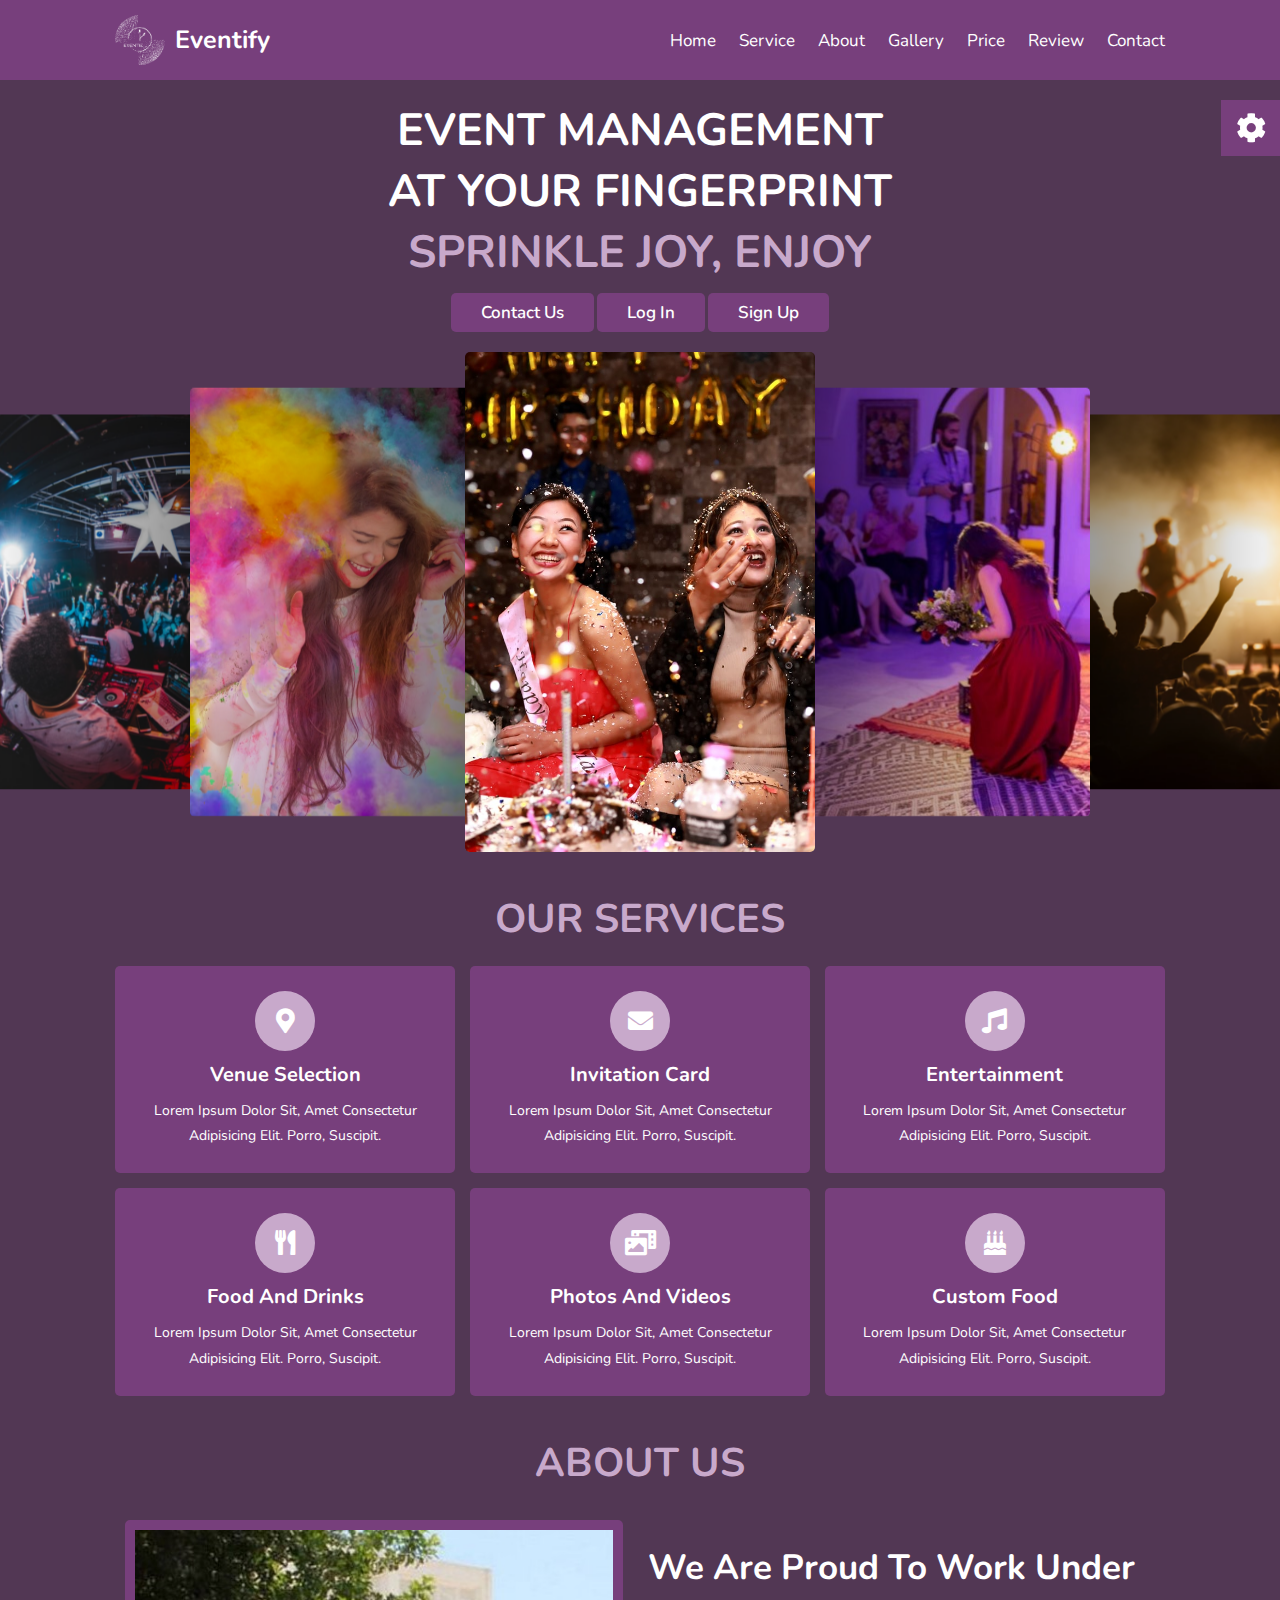
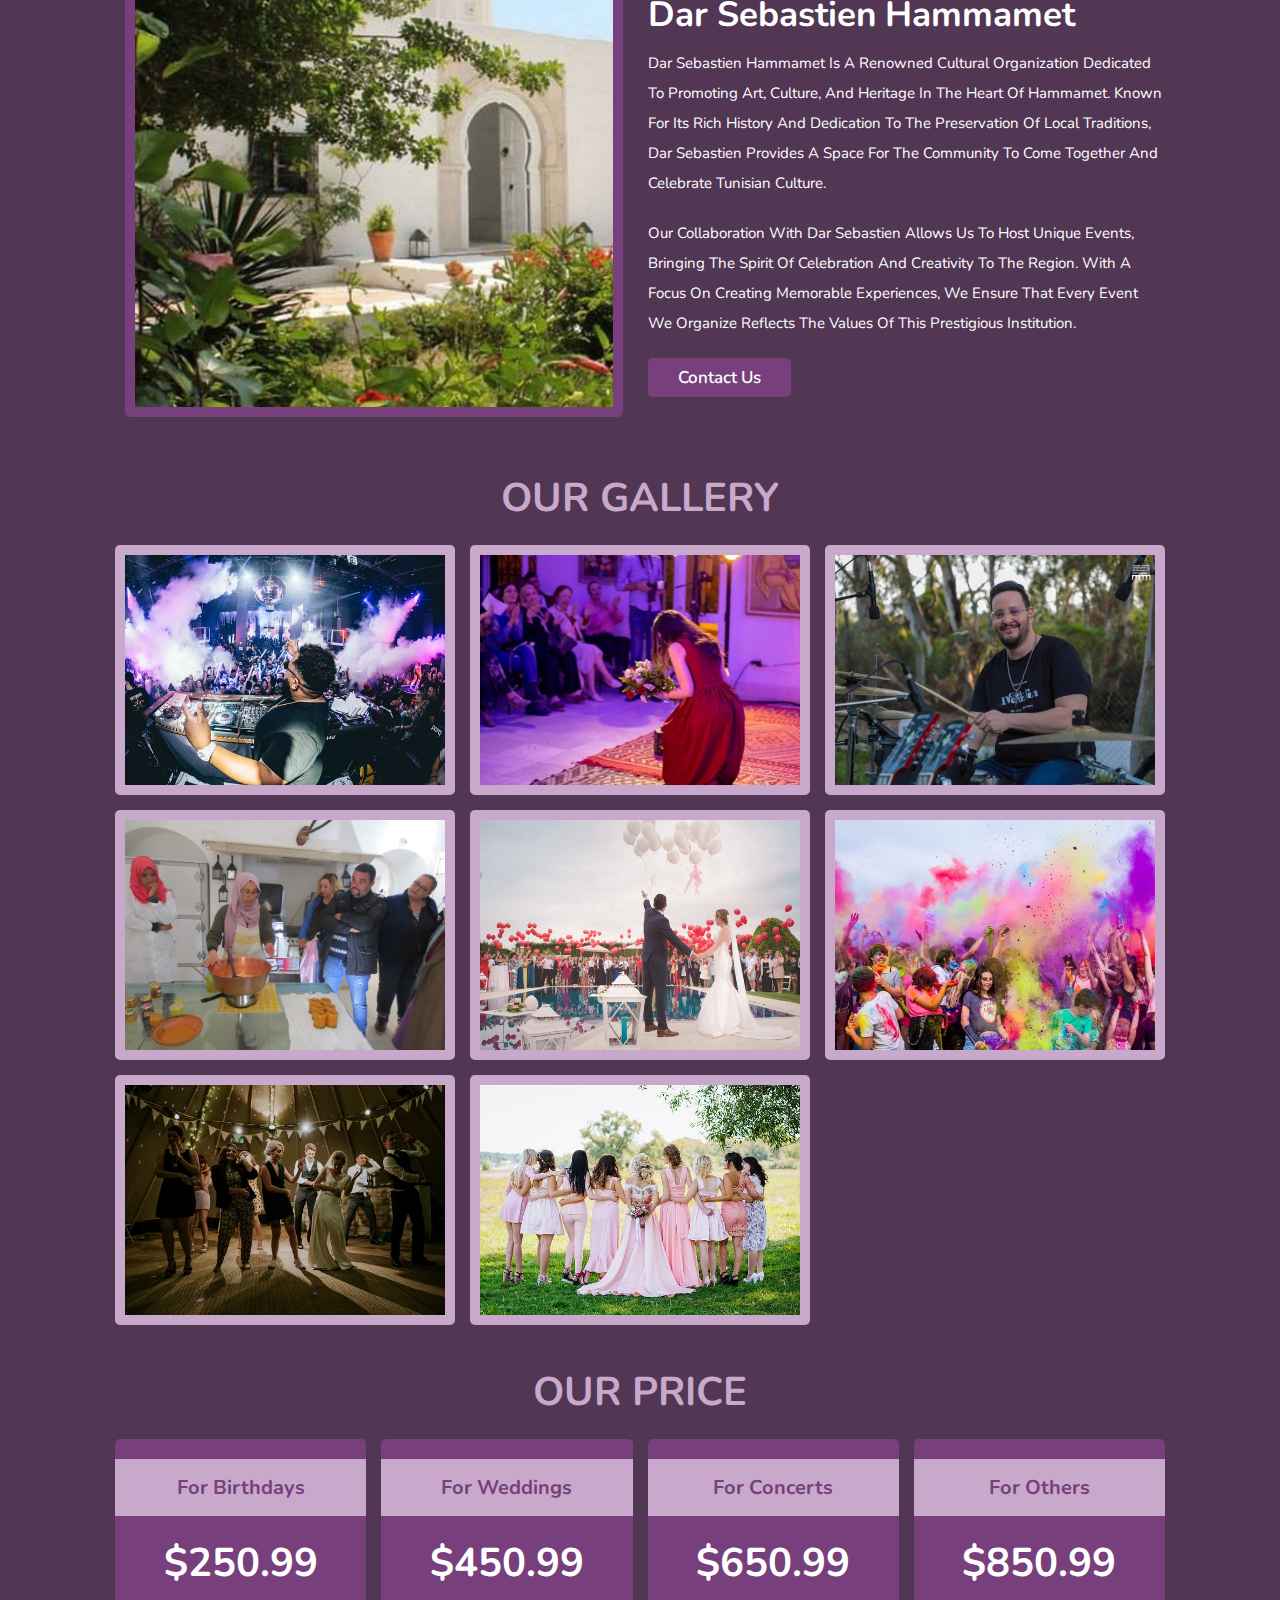
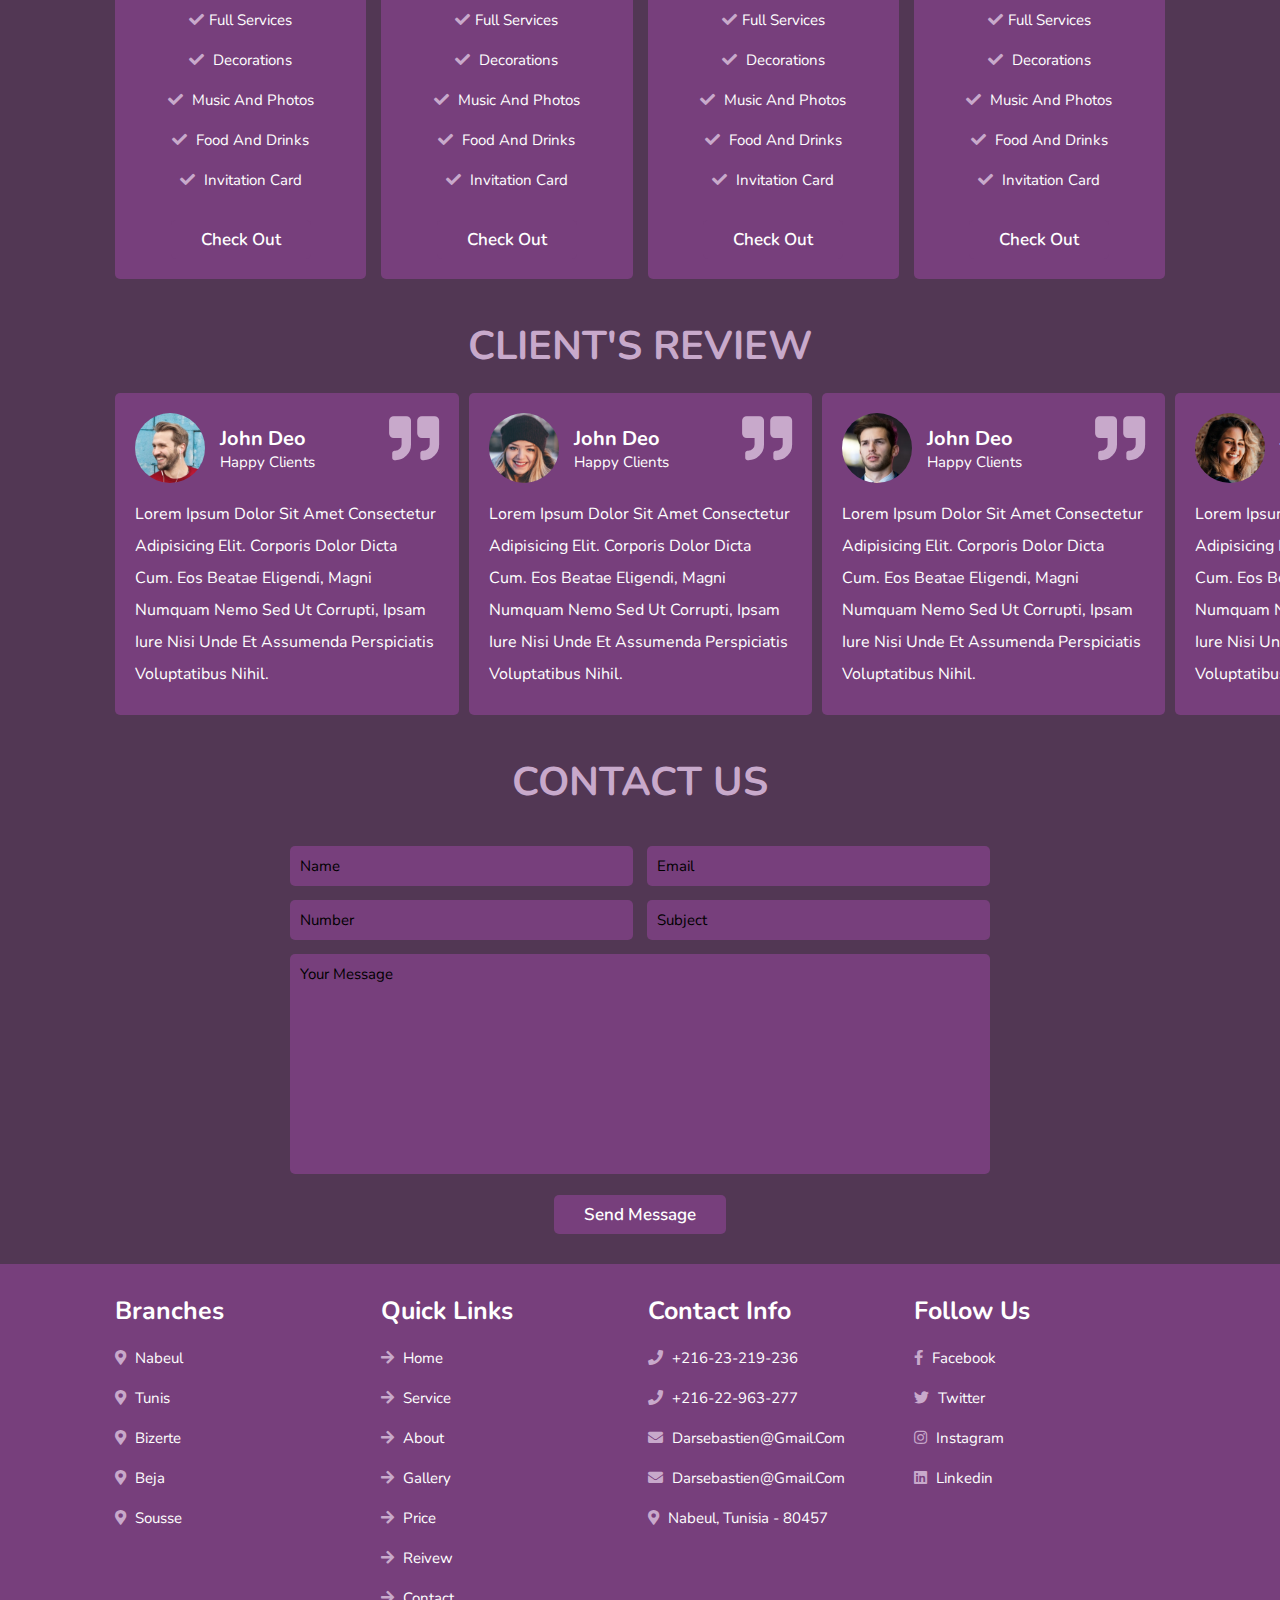
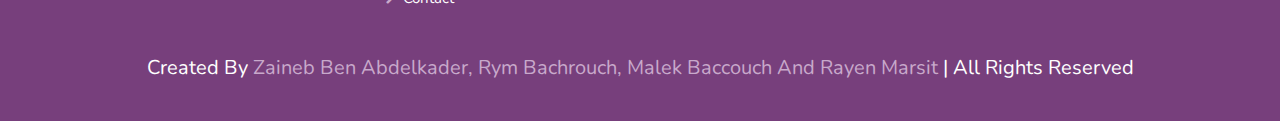
<file: index.html>
<!DOCTYPE html>
<html lang="en">
<head>
    <meta charset="UTF-8">
    <meta http-equiv="X-UA-Compatible" content="IE=edge">
    <meta name="viewport" content="width=device-width, initial-scale=1.0">
    <title>Complete Responsive Event Organizer Website Design Tutorial</title>

    <link rel="stylesheet" href="https://unpkg.com/swiper/swiper-bundle.min.css" />

    <!-- font awesome cdn link  -->
    <link rel="stylesheet" href="https://cdnjs.cloudflare.com/ajax/libs/font-awesome/5.15.4/css/all.min.css">

    <!-- custom css file link  -->
    <link rel="stylesheet" href="css/style.css">

</head>
<body>
    
<!-- header section starts  -->

<header class="header">
    <a href="#" class="logo">
        <img src="images/eventify.png" alt="Eventify Logo" class="logo-img">
        <span class="logo-text">eventify</span>
    </a>
    
    <nav class="navbar">
        <a href="#home">home</a>
        <a href="#service">service</a>
        <a href="#about">about</a>
        <a href="#gallery">gallery</a>
        <a href="#price">price</a>
        <a href="#review">review</a>
        <a href="#contact">contact</a>
    </nav>

    <div id="menu-bars" class="fas fa-bars"></div>

</header>

<!-- header section ends -->

<!-- home section starts  -->

<section class="home" id="home">

    <div class="content">
        <h3>Event Management<br>at your fingerprint<br><span>Sprinkle joy, enjoy</span></h3>
        <a href="#contact" class="btn">Contact Us</a>  

        <a href="#" class="btn" id="signin-btn">Log In</a>   

        <a href="#" class="btn" id="signup-btn">Sign Up</a>

    </div>
    

    <div class="swiper-container home-slider">
        <div class="swiper-wrapper">
            <div class="swiper-slide"><img src="images/slide-1.jpg" alt=""></div>
            <div class="swiper-slide"><img src="images/g-2.jpg" alt=""></div>
            <div class="swiper-slide"><img src="images/slide-3.jpg" alt=""></div>
            <div class="swiper-slide"><img src="images/slide-4.jpg" alt=""></div>
            <div class="swiper-slide"><img src="images/slide-5.jpg" alt=""></div>
            <div class="swiper-slide"><img src="images/slide-6.jpg" alt=""></div>
        </div>
    </div>

</section>

<!-- home section ends -->

<!-- service section starts  -->

<section class="service" id="service">

    <h1 class="heading"> our <span>services</span> </h1>

    <div class="box-container">

        <div class="box">
            <i class="fas fa-map-marker-alt"></i>
            <h3>venue selection</h3>
            <p>Lorem ipsum dolor sit, amet consectetur adipisicing elit. Porro, suscipit.</p>
        </div>

        <div class="box">
            <i class="fas fa-envelope"></i>
            <h3>invitation card</h3>
            <p>Lorem ipsum dolor sit, amet consectetur adipisicing elit. Porro, suscipit.</p>
        </div>

        <div class="box">
            <i class="fas fa-music"></i>
            <h3>entertainment</h3>
            <p>Lorem ipsum dolor sit, amet consectetur adipisicing elit. Porro, suscipit.</p>
        </div>

        <div class="box">
            <i class="fas fa-utensils"></i>
            <h3>food and drinks</h3>
            <p>Lorem ipsum dolor sit, amet consectetur adipisicing elit. Porro, suscipit.</p>
        </div>

        <div class="box">
            <i class="fas fa-photo-video"></i>
            <h3>photos and videos</h3>
            <p>Lorem ipsum dolor sit, amet consectetur adipisicing elit. Porro, suscipit.</p>
        </div>

        <div class="box">
            <i class="fas fa-birthday-cake"></i>
            <h3>custom food</h3>
            <p>Lorem ipsum dolor sit, amet consectetur adipisicing elit. Porro, suscipit.</p>
        </div>

    </div>

</section>

<!-- service section ends -->

<!-- about section starts  -->

<section class="about" id="about">

    <h1 class="heading"><span>about</span> us </h1>
    
    <div class="row">
    
        <div class="image">
            <img src="images/Dar-Sebastien.jpg" alt="Dar Sebastien Hammamet">
        </div>
    
        <div class="content">
            <h3>We are proud to work under Dar Sebastien Hammamet</h3>
            <p>Dar Sebastien Hammamet is a renowned cultural organization dedicated to promoting art, culture, and heritage in the heart of Hammamet. Known for its rich history and dedication to the preservation of local traditions, Dar Sebastien provides a space for the community to come together and celebrate Tunisian culture.</p>
            <p>Our collaboration with Dar Sebastien allows us to host unique events, bringing the spirit of celebration and creativity to the region. With a focus on creating memorable experiences, we ensure that every event we organize reflects the values of this prestigious institution.</p>
            <a href="#" class="btn">Contact us</a>
        </div>
    
    </div>
    
    </section>
    

<!-- about section ends -->

<!-- gallery section starts  -->

<section class="gallery" id="gallery">

    <h1 class="heading">our <span>gallery</span></h1>

    <div class="box-container">

        <div class="box">
            <img src="images/g-1.jpg" alt="">
            <h3 class="title">photos and events</h3>
            <div class="icons">
                <a href="#" class="fas fa-heart"></a>
                <a href="#" class="fas fa-share"></a>
                <a href="#" class="fas fa-eye"></a>
            </div>
        </div>

        <div class="box">
            <img src="images/g-2.jpg" alt="">
            <h3 class="title">photos and events</h3>
            <div class="icons">
                <a href="#" class="fas fa-heart"></a>
                <a href="#" class="fas fa-share"></a>
                <a href="#" class="fas fa-eye"></a>
            </div>
        </div>

        <div class="box">
            <img src="images/g-3.jpg" alt="">
            <h3 class="title">photos and events</h3>
            <div class="icons">
                <a href="#" class="fas fa-heart"></a>
                <a href="#" class="fas fa-share"></a>
                <a href="#" class="fas fa-eye"></a>
            </div>
        </div>

        <div class="box">
            <img src="images/g-4.jpg" alt="">
            <h3 class="title">photos and events</h3>
            <div class="icons">
                <a href="#" class="fas fa-heart"></a>
                <a href="#" class="fas fa-share"></a>
                <a href="#" class="fas fa-eye"></a>
            </div>
        </div>

        <div class="box">
            <img src="images/g-5.jpg" alt="">
            <h3 class="title">photos and events</h3>
            <div class="icons">
                <a href="#" class="fas fa-heart"></a>
                <a href="#" class="fas fa-share"></a>
                <a href="#" class="fas fa-eye"></a>
            </div>
        </div>

        <div class="box">
            <img src="images/g-6.jpg" alt="">
            <h3 class="title">photos and events</h3>
            <div class="icons">
                <a href="#" class="fas fa-heart"></a>
                <a href="#" class="fas fa-share"></a>
                <a href="#" class="fas fa-eye"></a>
            </div>
        </div>

        <div class="box">
            <img src="images/g-7.jpg" alt="">
            <h3 class="title">photos and events</h3>
            <div class="icons">
                <a href="#" class="fas fa-heart"></a>
                <a href="#" class="fas fa-share"></a>
                <a href="#" class="fas fa-eye"></a>
            </div>
        </div>

        <div class="box">
            <img src="images/g-8.jpg" alt="">
            <h3 class="title">photos and events</h3>
            <div class="icons">
                <a href="#" class="fas fa-heart"></a>
                <a href="#" class="fas fa-share"></a>
                <a href="#" class="fas fa-eye"></a>
            </div>
        </div>
    </div>

</section>

<!-- gallery section ends -->

<!-- price section starts  -->

<section class="price" id="price">

    <h1 class="heading"> our <span>price</span> </h1>

    <div class="box-container">

        <div class="box">
            <h3 class="title">for birthdays</h3>
            <h3 class="amount">$250.99</h3>
            <ul>
                <li><i class="fas fa-check"></i>full services</li>
                <li> <i class="fas fa-check"></i> decorations </li>
                <li> <i class="fas fa-check"></i> music and photos </li>
                <li> <i class="fas fa-check"></i> food and drinks </li>
                <li> <i class="fas fa-check"></i> invitation card </li>
            </ul>
            <a href="#" class="btn">check out</a>
        </div>

        <div class="box">
            <h3 class="title">for weddings</h3>
            <h3 class="amount">$450.99</h3>
            <ul>
                <li><i class="fas fa-check"></i>full services</li>
                <li> <i class="fas fa-check"></i> decorations </li>
                <li> <i class="fas fa-check"></i> music and photos </li>
                <li> <i class="fas fa-check"></i> food and drinks </li>
                <li> <i class="fas fa-check"></i> invitation card </li>
            </ul>
            <a href="#" class="btn">check out</a>
        </div>

        <div class="box">
            <h3 class="title">for concerts</h3>
            <h3 class="amount">$650.99</h3>
            <ul>
                <li><i class="fas fa-check"></i>full services</li>
                <li> <i class="fas fa-check"></i> decorations </li>
                <li> <i class="fas fa-check"></i> music and photos </li>
                <li> <i class="fas fa-check"></i> food and drinks </li>
                <li> <i class="fas fa-check"></i> invitation card </li>
            </ul>
            <a href="#" class="btn">check out</a>
        </div>

        <div class="box">
            <h3 class="title">for others</h3>
            <h3 class="amount">$850.99</h3>
            <ul>
                <li><i class="fas fa-check"></i>full services</li>
                <li> <i class="fas fa-check"></i> decorations </li>
                <li> <i class="fas fa-check"></i> music and photos </li>
                <li> <i class="fas fa-check"></i> food and drinks </li>
                <li> <i class="fas fa-check"></i> invitation card </li>
            </ul>
            <a href="#" class="btn">check out</a>
        </div>

    </div>


</section>

<!-- price section ends -->

<!-- review section starts  -->

<section class="reivew" id="review"> 
    
    <h1 class="heading">client's <span>review</span></h1>

    <div class="review-slider swiper-container">

        <div class="swiper-wrapper">

            <div class="swiper-slide box">
                <i class="fas fa-quote-right"></i>
                <div class="user">
                    <img src="images/pic-1.png" alt="">
                    <div class="user-info">
                        <h3>john deo</h3>
                        <span>happy clients</span>
                    </div>
                </div>
                <p>Lorem ipsum dolor sit amet consectetur adipisicing elit. Corporis dolor dicta cum. Eos beatae eligendi, magni numquam nemo sed ut corrupti, ipsam iure nisi unde et assumenda perspiciatis voluptatibus nihil.</p>
            </div>

            <div class="swiper-slide box">
                <i class="fas fa-quote-right"></i>
                <div class="user">
                    <img src="images/pic-2.png" alt="">
                    <div class="user-info">
                        <h3>john deo</h3>
                        <span>happy clients</span>
                    </div>
                </div>
                <p>Lorem ipsum dolor sit amet consectetur adipisicing elit. Corporis dolor dicta cum. Eos beatae eligendi, magni numquam nemo sed ut corrupti, ipsam iure nisi unde et assumenda perspiciatis voluptatibus nihil.</p>
            </div>

            <div class="swiper-slide box">
                <i class="fas fa-quote-right"></i>
                <div class="user">
                    <img src="images/pic-3.png" alt="">
                    <div class="user-info">
                        <h3>john deo</h3>
                        <span>happy clients</span>
                    </div>
                </div>
                <p>Lorem ipsum dolor sit amet consectetur adipisicing elit. Corporis dolor dicta cum. Eos beatae eligendi, magni numquam nemo sed ut corrupti, ipsam iure nisi unde et assumenda perspiciatis voluptatibus nihil.</p>
            </div>

            <div class="swiper-slide box">
                <i class="fas fa-quote-right"></i>
                <div class="user">
                    <img src="images/pic-4.png" alt="">
                    <div class="user-info">
                        <h3>john deo</h3>
                        <span>happy clients</span>
                    </div>
                </div>
                <p>Lorem ipsum dolor sit amet consectetur adipisicing elit. Corporis dolor dicta cum. Eos beatae eligendi, magni numquam nemo sed ut corrupti, ipsam iure nisi unde et assumenda perspiciatis voluptatibus nihil.</p>
            </div>

        </div>

    </div>

</section>

<!-- review section ends -->

<!-- contact section starts  -->

<section class="contact" id="contact">

    <h1 class="heading"> <span>contact</span> us </h1>

    <form action="">
        <div class="inputBox">
            <input type="text" placeholder="name">
            <input type="email" placeholder="email">
        </div>
        <div class="inputBox">
            <input type="number" placeholder="number">
            <input type="text" placeholder="subject">
        </div>
        <textarea name="" placeholder="your message" id="" cols="30" rows="10"></textarea>
        <input type="submit" value="send message" class="btn">
    </form>

</section>

<!-- contact section ends -->

<!-- footer section starts  -->

<section class="footer">

    <div class="box-container">

        <div class="box">
            <h3>branches</h3>
            <a href="#"> <i class="fas fa-map-marker-alt"></i> Nabeul </a>
            <a href="#"> <i class="fas fa-map-marker-alt"></i> Tunis </a>
            <a href="#"> <i class="fas fa-map-marker-alt"></i> Bizerte </a>
            <a href="#"> <i class="fas fa-map-marker-alt"></i> Beja</a>
            <a href="#"> <i class="fas fa-map-marker-alt"></i> Sousse </a>
        </div>

        <div class="box">
            <h3>quick links</h3>
            <a href="#"> <i class="fas fa-arrow-right"></i> home </a>
            <a href="#"> <i class="fas fa-arrow-right"></i> service </a>
            <a href="#"> <i class="fas fa-arrow-right"></i> about </a>
            <a href="#"> <i class="fas fa-arrow-right"></i> gallery </a>
            <a href="#"> <i class="fas fa-arrow-right"></i> price </a>
            <a href="#"> <i class="fas fa-arrow-right"></i> reivew </a>
            <a href="#"> <i class="fas fa-arrow-right"></i> contact </a>
        </div>

        <div class="box">
            <h3>contact info</h3>
            <a href="#"> <i class="fas fa-phone"></i> +216-23-219-236 </a>
            <a href="#"> <i class="fas fa-phone"></i> +216-22-963-277 </a>
            <a href="#"> <i class="fas fa-envelope"></i> darsebastien@gmail.com </a>
            <a href="#"> <i class="fas fa-envelope"></i> darsebastien@gmail.com </a>
            <a href="#"> <i class="fas fa-map-marker-alt"></i> Nabeul, Tunisia - 80457 </a>
        </div>

        <div class="box">
            <h3>follow us</h3>
            <a href="#"> <i class="fab fa-facebook-f"></i> facebook </a>
            <a href="#"> <i class="fab fa-twitter"></i> twitter </a>
            <a href="#"> <i class="fab fa-instagram"></i> instagram </a>
            <a href="#"> <i class="fab fa-linkedin"></i> linkedin </a>
        </div>

    </div>

    <div class="credit"> created by <span>Zaineb Ben Abdelkader, Rym Bachrouch, Malek Baccouch and Rayen Marsit</span> | all rights reserved </div>

</section>

<!-- footer section ends -->

<!-- theme toggler  -->

<div class="theme-toggler">

    <div class="toggle-btn">
        <i class="fas fa-cog"></i>
    </div>

    <h3>choose color</h3>

    <div class="buttons">
        <div class="theme-btn" style="background: #3867d6;"></div>
        <div class="theme-btn" style="background: #f7b731;"></div>
        <div class="theme-btn" style="background: #ff0033;"></div>
        <div class="theme-btn" style="background: #20bf6b;"></div>
        <div class="theme-btn" style="background: #fa8231;"></div>
        <div class="theme-btn" style="background: #FC427B;"></div>
    </div>

</div>


<script src="https://unpkg.com/swiper/swiper-bundle.min.js"></script>

<!-- custom js file link  -->
<script src="js/script.js"></script>

</body>
</html>
</file>
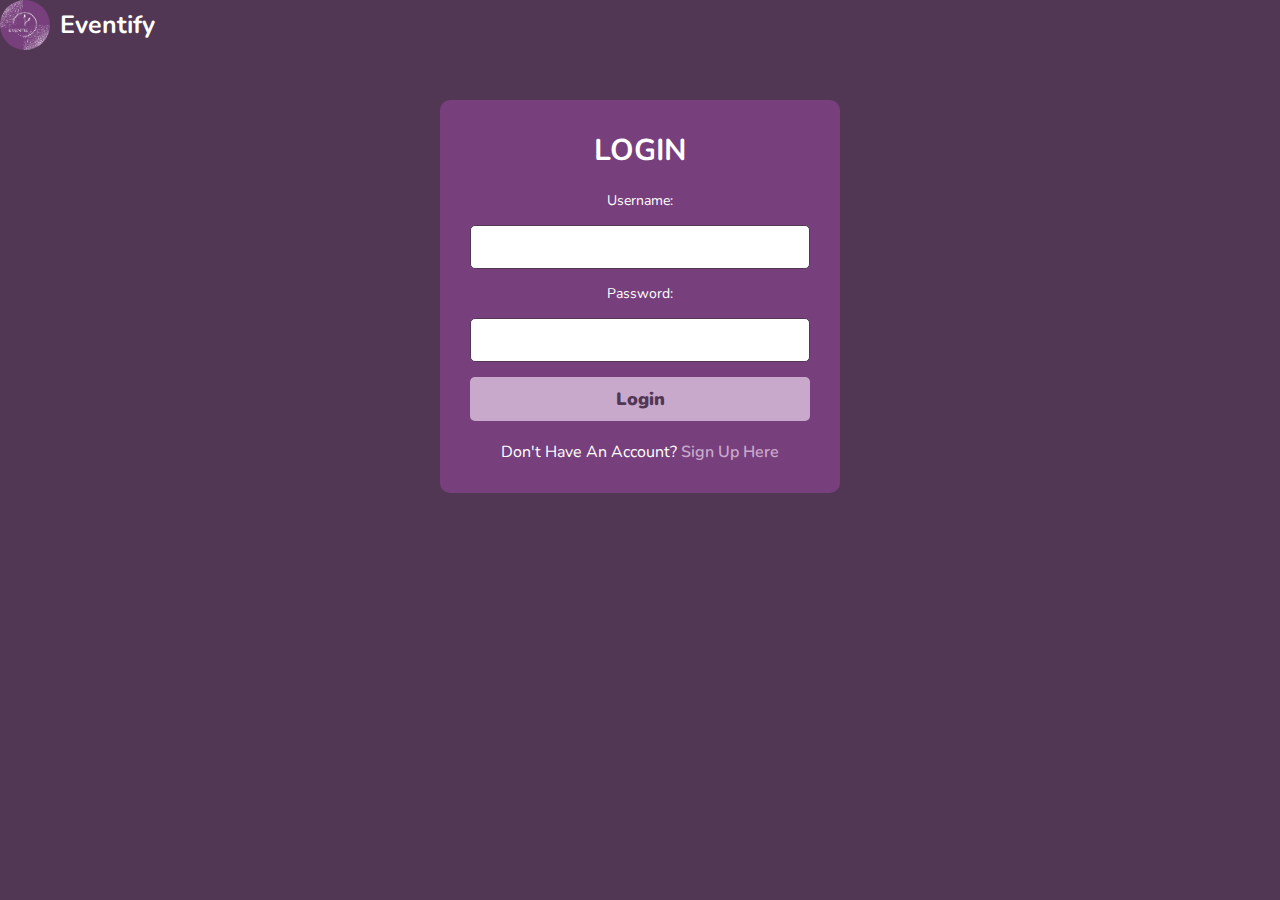
<file: login.html>
<!DOCTYPE html>
<html lang="en">
<head>
    <meta charset="UTF-8">
    <meta name="viewport" content="width=device-width, initial-scale=1.0">
    <title>Login - Evento</title>
    <link rel="stylesheet" href="css/login.css">
</head>
<body><header class="header">
    <a href="#" class="logo">
        <img src="images/eventify.png" alt="Eventify Logo" class="logo-img">
        <span class="logo-text">eventify</span>
    </a>
    </header>
    <section class="login">
        <div class="content">
            <h3>Login</h3>
            <form action="login.php" method="POST">
                <label for="username">Username:</label>
                <input type="text" id="username" name="username" required>

                <label for="password">Password:</label>
                <input type="password" id="password" name="password" required>

                <button type="submit" class="btn"><b>Login</b></button>
            </form>
            <p>Don't have an account? <a href="signup.html">Sign up here</a></p>
        </div>
    </section>
    <script src="js/login.js"></script>

</body>
</html>
</file>
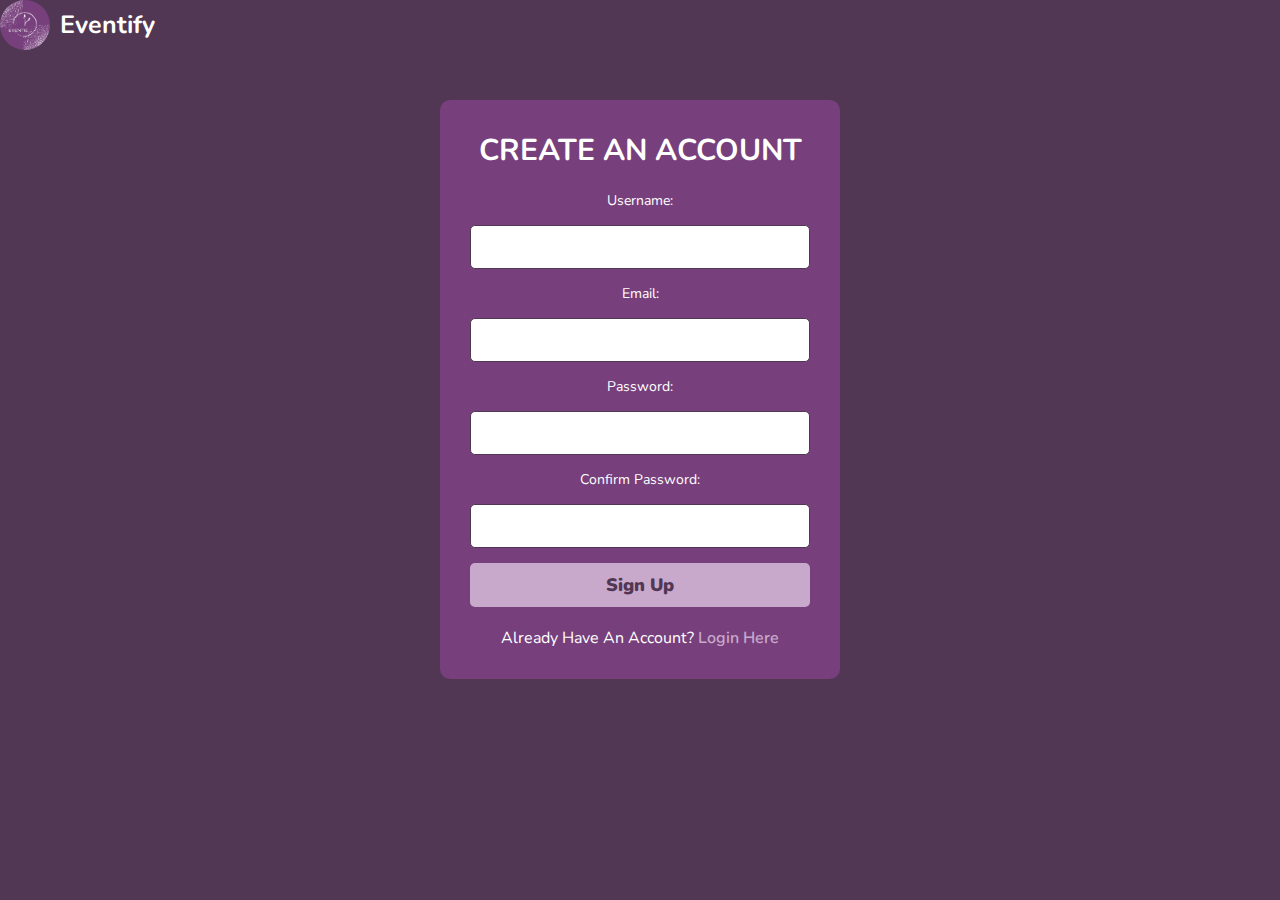
<file: signup.html>
<!DOCTYPE html>
<html lang="en">
<head>
    <meta charset="UTF-8">
    <meta name="viewport" content="width=device-width, initial-scale=1.0">
    <title>Sign Up - Evento</title>
    <link rel="stylesheet" href="css/signup.css">
</head>
<body><header class="header">
    <a href="#" class="logo">
        <img src="images/eventify.png" alt="Eventify Logo" class="logo-img">
        <span class="logo-text">eventify</span>
    </a>
    </header>
     <section class="signup">
        <div class="content">
            <h3>Create an Account</h3>
            <form action="signup.php" method="POST">
                <label for="username">Username:</label>
                <input type="text" id="username" name="username" required>

                <label for="email">Email:</label>
                <input type="email" id="email" name="email" required>

                <label for="parssword">Password:</label>
                <input type="password" id="password" name="password" required>

                <label for="confirm-password">Confirm Password:</label>
                <input type="password" id="confirm-password" name="confirm-password" required>

                <button type="submit" class="btn"><b href="">Sign Up</b></button>
            </form>
            <p>Already have an account? <a href="login.html">Login here</a></p>
        </div>
    </section>
    <script src="js/signup.js"></script>

</body>
</html>
</file>
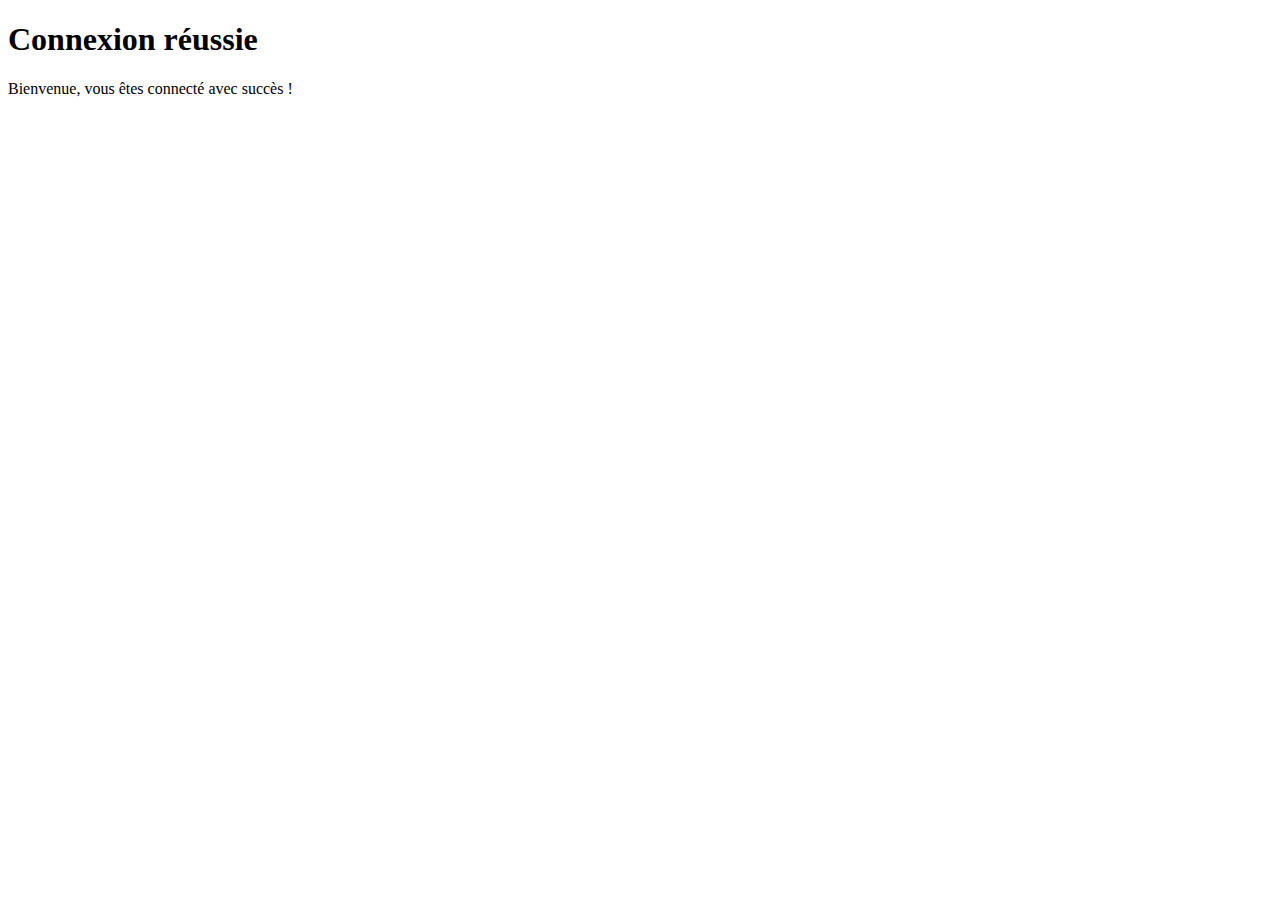
<file: succes.html>
<!DOCTYPE html>
<html lang="en">
<head>
    <meta charset="UTF-8">
    <meta name="viewport" content="width=device-width, initial-scale=1.0">
    <title>Succès</title>
    <link rel="stylesheet">
</head>
<body>
    <header>
        <h1>Connexion réussie</h1>
    </header>
    <main>
        <p>Bienvenue, vous êtes connecté avec succès !</p>
    </main>
</body>
</html>
</file>
<file: css/style.css>
@import url('https://fonts.googleapis.com/css2?family=Nunito:wght@200;600;700&display=swap');

:root{
    --main-color:#C8A9CB;
}

*{
    font-family: 'Nunito', sans-serif;
    margin:0; padding:0;
    box-sizing: border-box;
    outline: none; border:none;
    text-decoration: none;
    text-transform: capitalize;
    transition: .2s linear;
}

html{
    font-size: 62.5%;
    overflow-x: hidden;
    scroll-padding-top: 7rem;
    scroll-behavior: smooth;
    
}

html::-webkit-scrollbar{
    width:1rem;
}

html::-webkit-scrollbar-track{
    background: #773F7C;
}

html::-webkit-scrollbar-thumb{
    background: var(--main-color);
    border-radius: 5rem;
}

body{
    background: #523754;
}

section{
    padding:2rem 9%;
}

.heading{
    text-align: center;
    padding-bottom: 2rem;
    color:#C8A9CB;
    text-transform: uppercase;
    font-size: 4rem;
}

.heading span{
    color:var(--main-color);
    text-transform: uppercase;
}

.btn{
    margin-top: 1rem;
    display: inline-block;
    padding:.8rem 3rem;
    font-size: 1.7rem;
    border-radius: .5rem;
    background: #773F7C;
    color:#FFFFFF;
    cursor: pointer;
    font-weight: 600;
}

.btn:hover{
    background:var(--main-color);
}

/* Header styling */
.header {
    position: fixed;
    top: 0;
    left: 0;
    right: 0;
    z-index: 10000;
    background: #773F7C;
    display: flex;
    align-items: center;
    justify-content: space-between;
    padding: 1.5rem 9%;
}

/* Logo container styling */
.header .logo {
    display: flex;
    align-items: center;
    text-decoration: none; /* Remove underline from the link */
}

/* Logo image styling */
.header .logo-img {
    width: 50px; /* Adjust size */
    height: 50px; /* Adjust size */
    border-radius: 50%; /* Make it round */
    margin-right: 10px; /* Space between the logo and text */
    transition: transform 0.3s ease-in-out; /* Smooth transformation */
}

/* Logo text styling */
.header .logo-text {
    font-weight: bolder;
    color: #FFFFFF;
    font-size: 2.5rem;
}

.header .logo-text span {
    color: var(--main-color);
}

/* Logo image hover effect */
.header .logo-img:hover {
    transform: rotate(360deg) scale(1.2); /* Rotation and scaling effect */
}

/* Bounce animation for the logo */
@keyframes bounce {
    0% { transform: translateY(0); }
    50% { transform: translateY(-10px); }
    100% { transform: translateY(0); }
}

.header .logo-img {
    animation: bounce 2s infinite; /* Apply the bounce animation */
}

/* Navbar link styling */
.header .navbar a {
    font-size: 1.7rem;
    color: #FFFFFF;
    margin-left: 2rem;
}

.header .navbar a:hover {
    color: var(--main-color);
}


.header .logo-img {
    animation: bounce 2s infinite; /* Apply the bounce animation */
}
#menu-bars{
    font-size: 3rem;
    color: #FFFFFF;
    cursor: pointer;
    display: none;
}

.home .content{
    text-align: center;
    padding-top: 6rem;
    margin:2rem auto;
    max-width: 70rem;
}

.home .content h3{
    color: #FFFFFF;
    font-size: 4.5rem;
    text-transform: uppercase;
}

.home .content h3 span{
    color:var(--main-color);
    text-transform: uppercase;
}

.home .home-slider .swiper-slide{
    overflow: hidden;
    border-radius: .5rem;
    height: 50rem;
    width:35rem;
}

.home .home-slider .swiper-slide img{
    height:100%;
    width:100%;
    object-fit: cover;
}

.service .box-container{
    display: grid;
    grid-template-columns: repeat(auto-fit, minmax(27rem, 1fr));
    gap:1.5rem;
}

.service .box-container .box{
    border-radius: .5rem;
    background: #773F7C;
    text-align: center;
    padding:2.5rem;
}

.service .box-container .box i{
    height: 6rem;
    width: 6rem;
    line-height: 6rem;
    border-radius: 50%;
    font-size: 2.5rem;
    background:var(--main-color);
    color:#FFFFFF;
}

.service .box-container .box h3{
    font-size: 2rem;
    color:#FFFFFF;
    padding:1rem 0;
}

.service .box-container .box p{
    font-size: 1.4rem;
    color:#FFFFFF;
    line-height: 1.8;
}

.about .row{
    display: flex;
    align-items: center;
    flex-wrap: wrap;
    gap:1.5rem;
}

.about .row .image{
    flex:1 1 45rem;
    padding:1rem;
}

.about .row .image img{ 
    width: 100%;
    border-radius: .5rem;
    border:1rem solid #773F7C;
}

.about .row .content{
    flex:1 1 45rem;
}

.about .row .content h3{
    font-size: 3.5rem;
    color:#FFFFFF;
}

.about .row .content p{
    font-size: 1.5rem;
    color:#FFFFFF;
    padding:1rem 0;
    line-height: 2;
}

.gallery .box-container{
    display: grid;
    grid-template-columns: repeat(auto-fit, minmax(27rem, 1fr));
    gap:1.5rem;
}

.gallery .box-container .box{
    position: relative;
    border:1rem solid #C8A9CB;
    ;
    border-radius: .5rem;
    height: 25rem;
    cursor: pointer;
    overflow: hidden;
}

.gallery .box-container .box img{
    height: 100%;
    width: 100%;
    object-fit: cover;
}

.gallery .box-container .box:hover img{
    transform: scale(1.1);
    filter: grayscale();
}

.gallery .box-container .box .title{
    position: absolute;
    top:-10rem; left:0; right: 0;
    background:#C8A9CB;
    color:#FFFFFF;
    text-align: center;
    padding-bottom: 1rem;
    font-size: 2rem;
}

.gallery .box-container .box:hover .title{
    top:0;
}

.gallery .box-container .box .icons{
    position: absolute;
    bottom:-10rem; left:0; right: 0;
    background:#773F7C;
    padding-top: 1rem;
    text-align: center;
}

.gallery .box-container .box:hover .icons{
    bottom: 0;
}

.gallery .box-container .box .icons a{
    font-size: 2rem;
    margin:.5rem 1rem;
    color:#FFFFFF;
}

.gallery .box-container .box .icons a:hover{
    color:var(--main-color);
}

.price .box-container{
    display: grid;
    grid-template-columns: repeat(auto-fit, minmax(25rem, 1fr));
    gap:1.5rem;
}

.price .box-container .box{
    padding:2rem 0;
    background:#773F7C;
    border-radius: .5rem;
    text-align: center;
}

.price .box-container .box:hover{
    transform: scale(1.03);
}

.price .box-container .box .title{
    background:var(--main-color);
    color:#773F7C;
    padding:1.5rem 0;
    font-size: 2rem;
}

.price .box-container .box .amount{
    color:#FFFFFF;
    padding-top: 2rem;
    font-size: 4rem;
}

.price .box-container .box ul{
    list-style-type: none;
    padding:1rem 0;
}

.price .box-container .box ul li{
    font-size: 1.5rem;
    color:#FFFFFF;
    padding:1rem 0;
}

.price .box-container .box ul li i{
    color:var(--main-color);
    padding-right: .5rem;
}

.reivew .box{
    border-radius: .5rem;
    background:#773F7C;
    padding:2rem;
    position: relative;
}

.reivew .box .fa-quote-right{
    position: absolute;
    top:2rem; right: 2rem;
    color:var(--main-color);
    font-size: 5rem;
}

.reivew .box .user{
    display: flex;
    align-items: center;
    gap:1.5rem;
    padding-bottom: 1rem;
}

.reivew .box .user img{
    height:7rem;
    width: 7rem;
    border-radius: 50%;
    object-fit: cover;
}

.reivew .box .user h3{
    font-size: 2rem;
    color:#FFFFFF;
}

.reivew .box .user span{
    font-size: 1.5rem;
    color:#FFFFFF;
}

.reivew .box p{
    line-height: 2;
    color:#FFFFFF;
    padding:.5rem 0;
    font-size: 1.6rem;
}

.contact form{
    max-width: 70rem;
    margin:1rem auto;
    text-align: center;
}

.contact form .inputBox{
    display: flex;
    justify-content: space-between;
    flex-wrap: wrap;
}

.contact form .inputBox input,
.contact form textarea{
    width: 100%;
    background:#773F7C;
    border-radius: .5rem;
    padding:1rem;
    margin:.7rem 0;
    font-size: 1.5rem;
    color:#000;
    text-transform: none;
}

.contact form .inputBox input::placeholder,
.contact form textarea::placeholder{
    color:#000;
    text-transform: capitalize;
}

.contact form .inputBox input:focus,
.contact form textarea:focus{
    background:#773F7C;
}

.contact form .inputBox input{
    width: 49%;
}

.contact form textarea{
    resize: none;
}

.footer{
    background:#773F7C;
}

.footer .box-container{
    display: grid;
    grid-template-columns: repeat(auto-fit, minmax(25rem, 1fr));
    gap:1.5rem;
}

.footer .box-container .box h3{
    font-size: 2.5rem;
    padding:1rem 0;
    color:#FFFFFF;
}

.footer .box-container .box a{
    display: block;
    font-size: 1.5rem;
    padding:1rem 0;
    color:#FFFFFF;
}

.footer .box-container .box a i{
    padding-right: .5rem;
    color:var(--main-color);
}

.footer .box-container .box a:hover i{
    padding-right: 1.5rem;
    color:#FFFFFF;
}

.footer .credit{
    text-align: center;
    border-top: .1rem solid #773F7C;
    color:#FFFFFF;
    padding:2rem;
    padding-top: 2.5rem;
    margin-top: 1rem;
    font-size: 2rem;
}

.footer .credit span{
    color:var(--main-color);
}

.theme-toggler{
    position: fixed;
    top:10rem; right:-20rem;
    background:#773F7C;
    z-index: 1000;
    width: 20rem;
    text-align: center;
}

.theme-toggler.active{
    right:0;
}

.theme-toggler h3{
    color:#FFFFFF;
    padding:1rem 0;
    font-size: 2rem;
}

.theme-toggler .buttons{
    display: flex;
    justify-content:center;
    flex-wrap: wrap;
    gap:1rem;
    padding:1rem;
}

.theme-toggler .buttons .theme-btn{
    height: 5rem;
    width: 5rem;
    border-radius: 50%;
    cursor: pointer;
}

.theme-toggler .toggle-btn{
    position: absolute;
    top:0; left:-5.9rem;
    padding:1.3rem 1.5rem;
    background:#773F7C;
    cursor: pointer;
}

.theme-toggler .toggle-btn i{
    color:#FFFFFF;
    font-size: 3rem;
    animation: spin 4s linear infinite;
}

@keyframes spin {
    0%{
        transform: rotate(360deg);
    }
}










/* media queries  */

@media (max-width:991px){

    html{
        font-size: 55%;
    }

    .header{
        padding:1.5rem 2rem;
    }

    section{
        padding:2rem;
    }

}

@media (max-width:768px){

    #menu-bars{
        display: initial;
    }

    .header .navbar{
        position: absolute;
        top:100%; left:0; right:0;
        border-top: .1rem solid #222;
        background: #773F7C;
        clip-path: polygon(0 0, 100% 0, 100% 0, 0 0);
    }

    .header .navbar.active{
        clip-path: polygon(0 0, 100% 0, 100% 100%, 0% 100%);
    }

    .fa-times{
        transform: rotate(180deg);
    }

    .header .navbar a{
        display: flex;
        background:#773F7C;
        border-radius: .5rem;
        padding:1.3rem;
        margin:1.3rem;
        font-size: 2rem;
    }

    .home .content h3{
        font-size: 4rem;
    }

}

@media (max-width:450px){

    html{
        font-size: 50%;
    }

    .home .home-slider .swiper-slide{
        width: 27rem;
    }

    .contact form .inputBox input{
        width: 100%;
    }

}
</file>
<file: css/login.css>
@import url('https://fonts.googleapis.com/css2?family=Nunito:wght@200;600;700&display=swap');
:root{
    --main-color:#C8A9CB;
}
.header .logo {
    display: flex;
    align-items: center;
    text-decoration: none; /* Remove underline from the link */
}

/* Logo image styling */
.header .logo-img {
    width: 50px; /* Adjust size */
    height: 50px; /* Adjust size */
    border-radius: 50%; /* Make it round */
    margin-right: 10px; /* Space between the logo and text */
    transition: transform 0.3s ease-in-out; /* Smooth transformation */
}

/* Logo text styling */
.header .logo-text {
    font-weight: bolder;
    color: #FFFFFF;
    font-size: 2.5rem;
}

.header .logo-text span {
    color: var(--main-color);
}

/* Logo image hover effect */
.header .logo-img:hover {
    transform: rotate(360deg) scale(1.2); /* Rotation and scaling effect */
}

/* Bounce animation for the logo */
@keyframes bounce {
    0% { transform: translateY(0); }
    50% { transform: translateY(-10px); }
    100% { transform: translateY(0); }
}

.header .logo-img {
    animation: bounce 2s infinite; /* Apply the bounce animation */
}

*{
    font-family: 'Nunito', sans-serif;
    margin:0; padding:0;
    box-sizing: border-box;
    outline: none; border:none;
    text-decoration: none;
    text-transform: capitalize;
    transition: .2s linear;
}

html{
    font-size: 62.5%;
    overflow-x: hidden;
    scroll-padding-top: 7rem;
    scroll-behavior: smooth;
}

html::-webkit-scrollbar{
    width:1rem;
}

html::-webkit-scrollbar-track{
    background: #FFFFFF;
}

html::-webkit-scrollbar-thumb{
    background: var(--main-color);
    border-radius: 5rem;
}

body{
    background: #523754;
    font-size: 1.6rem;
}

section{
    padding: 5rem 9%;
}
b{color:#523754;}

.login .content{
    background: #773F7C;
    border-radius: 1rem;
    padding: 3rem;
    max-width: 40rem;
    margin: 0 auto;
    text-align: center;
}

.login .content h3{
    color: #FFFFFF;
    font-size: 3rem;
    margin-bottom: 2rem;
    text-transform: uppercase;
}

.login form{
    display: flex;
    flex-direction: column;
    gap: 1.5rem;
}

.login form label{
    font-size: 1.4rem;
    color: #FFFFFF;
}

.login form input{
    padding: 1rem;
    font-size: 1.6rem;
    border-radius: .5rem;
    border: 1px solid #523754;
    background: #FFFFFF;
    color: #FFFFFF;

}

.login form button{
    padding: 1rem;
    font-size: 1.8rem;
    border-radius: .5rem;
    background: var(--main-color);
    color: #FFFFFF;
    cursor: pointer;
    border: none;
    font-weight: 600;
}

.login form button:hover{
    background: #773F7C;
}

.login p{
    color: #FFFFFF;
    margin-top: 2rem;
}

.login p a{
    color: var(--main-color);
    font-weight: 600;
}

.login p a:hover{
    color: #523754;
}
</file>
<file: css/signup.css>
@import url('https://fonts.googleapis.com/css2?family=Nunito:wght@200;600;700&display=swap');

:root{
    --main-color:#C8A9CB;
}
.header .logo {
    display: flex;
    align-items: center;
    text-decoration: none; /* Remove underline from the link */
}

/* Logo image styling */
.header .logo-img {
    width: 50px; /* Adjust size */
    height: 50px; /* Adjust size */
    border-radius: 50%; /* Make it round */
    margin-right: 10px; /* Space between the logo and text */
    transition: transform 0.3s ease-in-out; /* Smooth transformation */
}

/* Logo text styling */
.header .logo-text {
    font-weight: bolder;
    color: #FFFFFF;
    font-size: 2.5rem;
}

.header .logo-text span {
    color: var(--main-color);
}

/* Logo image hover effect */
.header .logo-img:hover {
    transform: rotate(360deg) scale(1.2); /* Rotation and scaling effect */
}

/* Bounce animation for the logo */
@keyframes bounce {
    0% { transform: translateY(0); }
    50% { transform: translateY(-10px); }
    100% { transform: translateY(0); }
}

.header .logo-img {
    animation: bounce 2s infinite; /* Apply the bounce animation */
}

*{
    font-family: 'Nunito', sans-serif;
    margin:0; padding:0;
    box-sizing: border-box;
    outline: none; border:none;
    text-decoration: none;
    text-transform: capitalize;
    transition: .2s linear;
}

html{
    font-size: 62.5%;
    overflow-x: hidden;
    scroll-padding-top: 7rem;
    scroll-behavior: smooth;
}

html::-webkit-scrollbar{
    width:1rem;
}

html::-webkit-scrollbar-track{
    background: #FFFFFF;
}

html::-webkit-scrollbar-thumb{
    background: var(--main-color);
    border-radius: 5rem;
}

body{
    background: #523754;
    font-size: 1.6rem;
}

section{
    padding: 5rem 9%;
}
b{color:#523754;}
.signup .content{
    background: #773F7C;
    border-radius: 1rem;
    padding: 3rem;
    max-width: 40rem;
    margin: 0 auto;
    text-align: center;
}

.signup .content h3{
    color: #FFFFFF;
    font-size: 3rem;
    margin-bottom: 2rem;
    text-transform: uppercase;
}

.signup form{
    display: flex;
    flex-direction: column;
    gap: 1.5rem;
}

.signup form label{
    font-size: 1.4rem;
    color: #FFFFFF;
}

.signup form input{
    padding: 1rem;
    font-size: 1.6rem;
    border-radius: .5rem;
    border: 1px solid #523754;
    background: #FFFFFF;
    color: #FFFFFF;
}

.signup form button{
    padding: 1rem;
    font-size: 1.8rem;
    border-radius: .5rem;
    background: var(--main-color);
    color: #FFFFFF;
    cursor: pointer;
    border: none;
    font-weight: 600;
}

.signup form button:hover{
    background: #773F7C;
}

.signup p{
    color: #FFFFFF;
    margin-top: 2rem;
}

.signup p a{
    color: var(--main-color);
    font-weight: 600;
}

.signup p a:hover{
    color: #523754;
}
</file>
